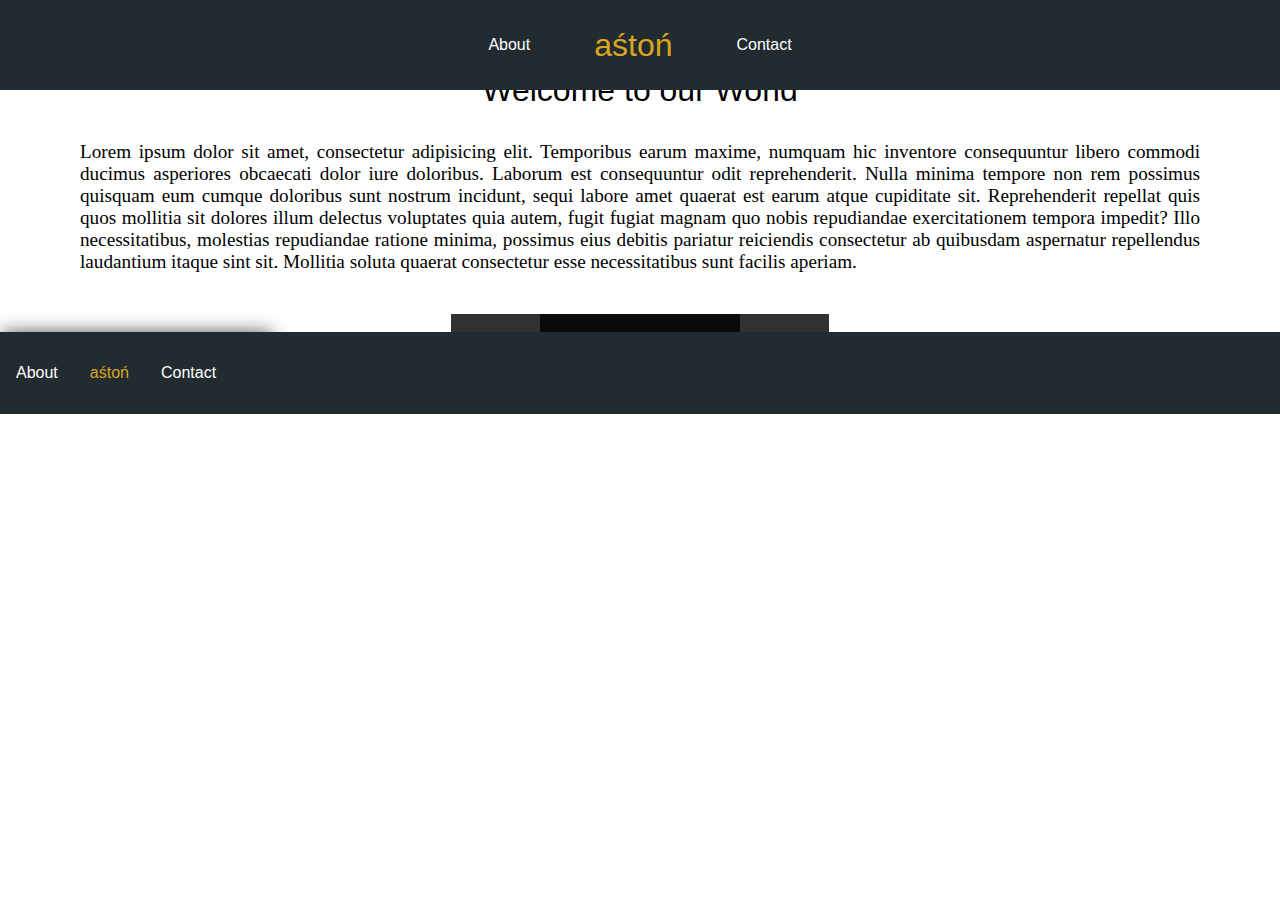
<file: html/index.html>
<!DOCTYPE html>
<html lang="en">

<head>
    <meta charset="UTF-8">
    <meta name="viewport" content="width=device-width, initial-scale=1.0">
    <meta http-equiv="X-UA-Compatible" content="ie=edge">
    <title>Home</title>
    <link rel="stylesheet" href="../style/style.css">
</head>

<body>

    <header>

        <a style="padding:2rem;font:1em avenir, sans-serif;" href="./about.html"><p>About</p></a>
        <p style="padding:2rem;font:2em cursive,sans-serif;color:goldenrod">aśtoń</p>
        <a style="padding:2rem;font:1em avenir, sans-serif;" href="./contact.html"><p>Contact</p></a>

    </header>
    <div class="bgImg1">
        <div class="caption">
            <span class="border">
                Aśton Martìn
            </span>

        </div>
        <div style="position:absolute;top:90%;text-align:center;width:100%">
            <img style="height:70px;width:70px;margin:auto" src="../style/images/gifs/scroll.gif" alt="">
        </div>

    </div>
    <div style="background-color:white;padding:2.5rem 5rem;color:black;text-align:justify">
        <h3 style="text-align:center;font:2em cursive,sans-serif;">Welcome to our World</h3>
        <p style="font:1.2rem avenir">Lorem ipsum dolor sit amet, consectetur adipisicing elit. Temporibus earum maxime,
            numquam hic inventore consequuntur libero commodi ducimus asperiores obcaecati dolor iure doloribus. Laborum
            est consequuntur odit reprehenderit. Nulla minima tempore non rem possimus quisquam eum cumque doloribus sunt
            nostrum incidunt, sequi labore amet quaerat est earum atque cupiditate sit. Reprehenderit repellat quis quos
            mollitia sit dolores illum delectus voluptates quia autem, fugit fugiat magnam quo nobis repudiandae exercitationem
            tempora impedit? Illo necessitatibus, molestias repudiandae ratione minima, possimus eius debitis pariatur reiciendis
            consectetur ab quibusdam aspernatur repellendus laudantium itaque sint sit. Mollitia soluta quaerat consectetur
            esse necessitatibus sunt facilis aperiam.
        </p>
    </div>
    <div class="bgImg2">

        <div class="caption">
            <span class="border">
                Our Manufactures
            </span>
        </div>
        <div style="position:absolute;top:90%;text-align:center;width:100%">
                <img style="height:70px;width:70px;margin:auto" src="../style/images/gifs/scroll.gif" alt="">
        </div>
    </div>

    <div class="bgImg3">
        <div style="top:23%" class="caption">
            <span class="border">
                VX-1039
            </span>
        </div>
        <div class="model">
            <h3 style="font:2em cursive,sans-serif;color:goldenrod;margin:0;padding:1rem;">Specs</h3>
            <span style="color:white;text-align:justify;" class="">
                Lorem ipsum dolor sit amet consectetur adipisicing elit. Atque ratione, harum, blanditiis et accusantium repellendus aut
                voluptates libero dicta explicabo porro repudiandae doloribus maiores. Nihil quas minima, ab quidem reprehenderit
                dolorem assumenda nulla quisquam tenetur. Hic aliquam minus sunt, inventore corporis, quae earum dignissimos
                esse distinctio consectetur error nemo delectus ex praesentium autem et, cum nisi nihil sapiente nesciunt
                molestias. Expedita id dignissimos voluptatem, quo maxime numquam consectetur facilis a, voluptatibus natus
                ipsum laborum asperiores beatae aspernatur iusto amet accusantium odio nobis! Vitae quaerat ea doloremque
                aperiam amet fugit deleniti. Explicabo vel impedit voluptatum modi ratione doloribus magni necessitatibus
                mollitia!
            </span>
        </div>
    </div>

    <footer class="footer">
        <a style="padding:1rem;font:1em avenir, sans-serif;" href="./about.html">About</a>
        <a href="./index.html"><p style="padding:1rem;font:1em cursive,sans-serif;color:goldenrod">aśtoń</p></a>
        <a style="padding:1rem;font:1em avenir, sans-serif;" href="./contact.html">Contact</a>
    </footer>
</body>

</html>
</file>
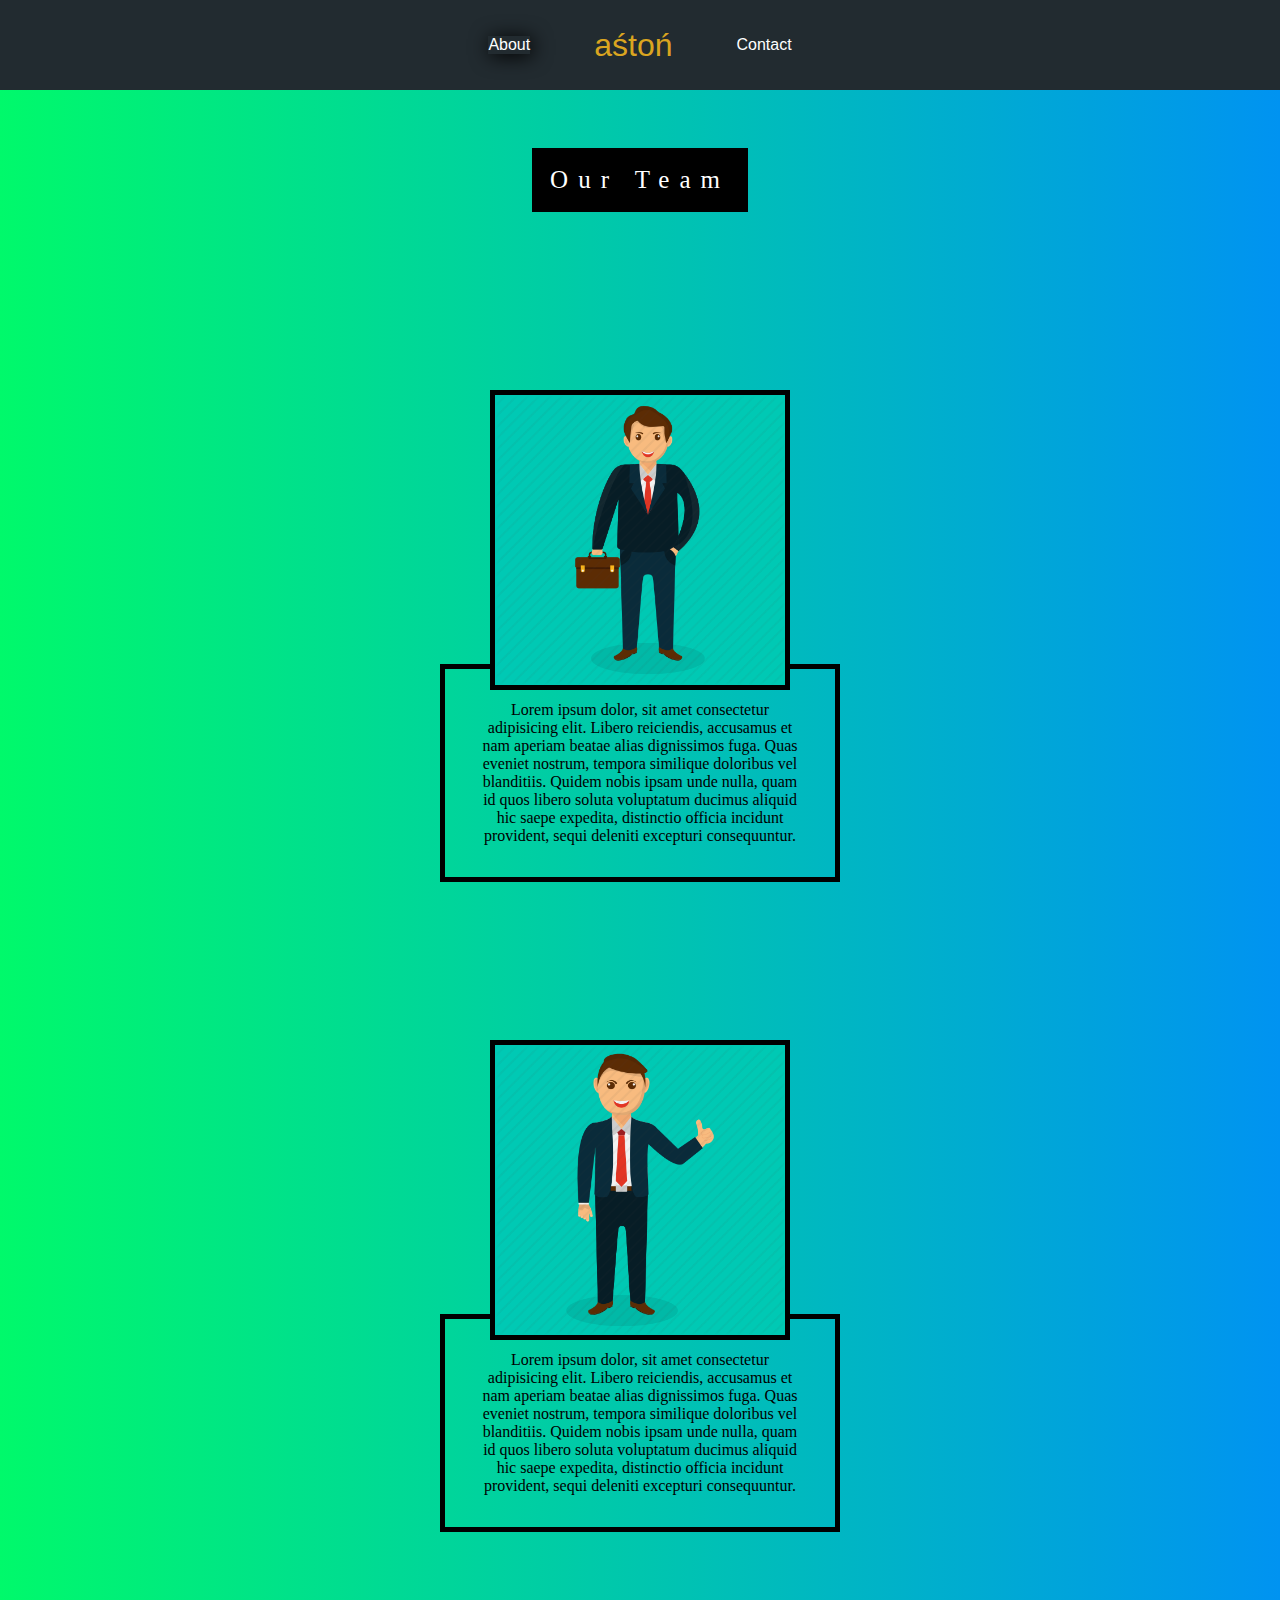
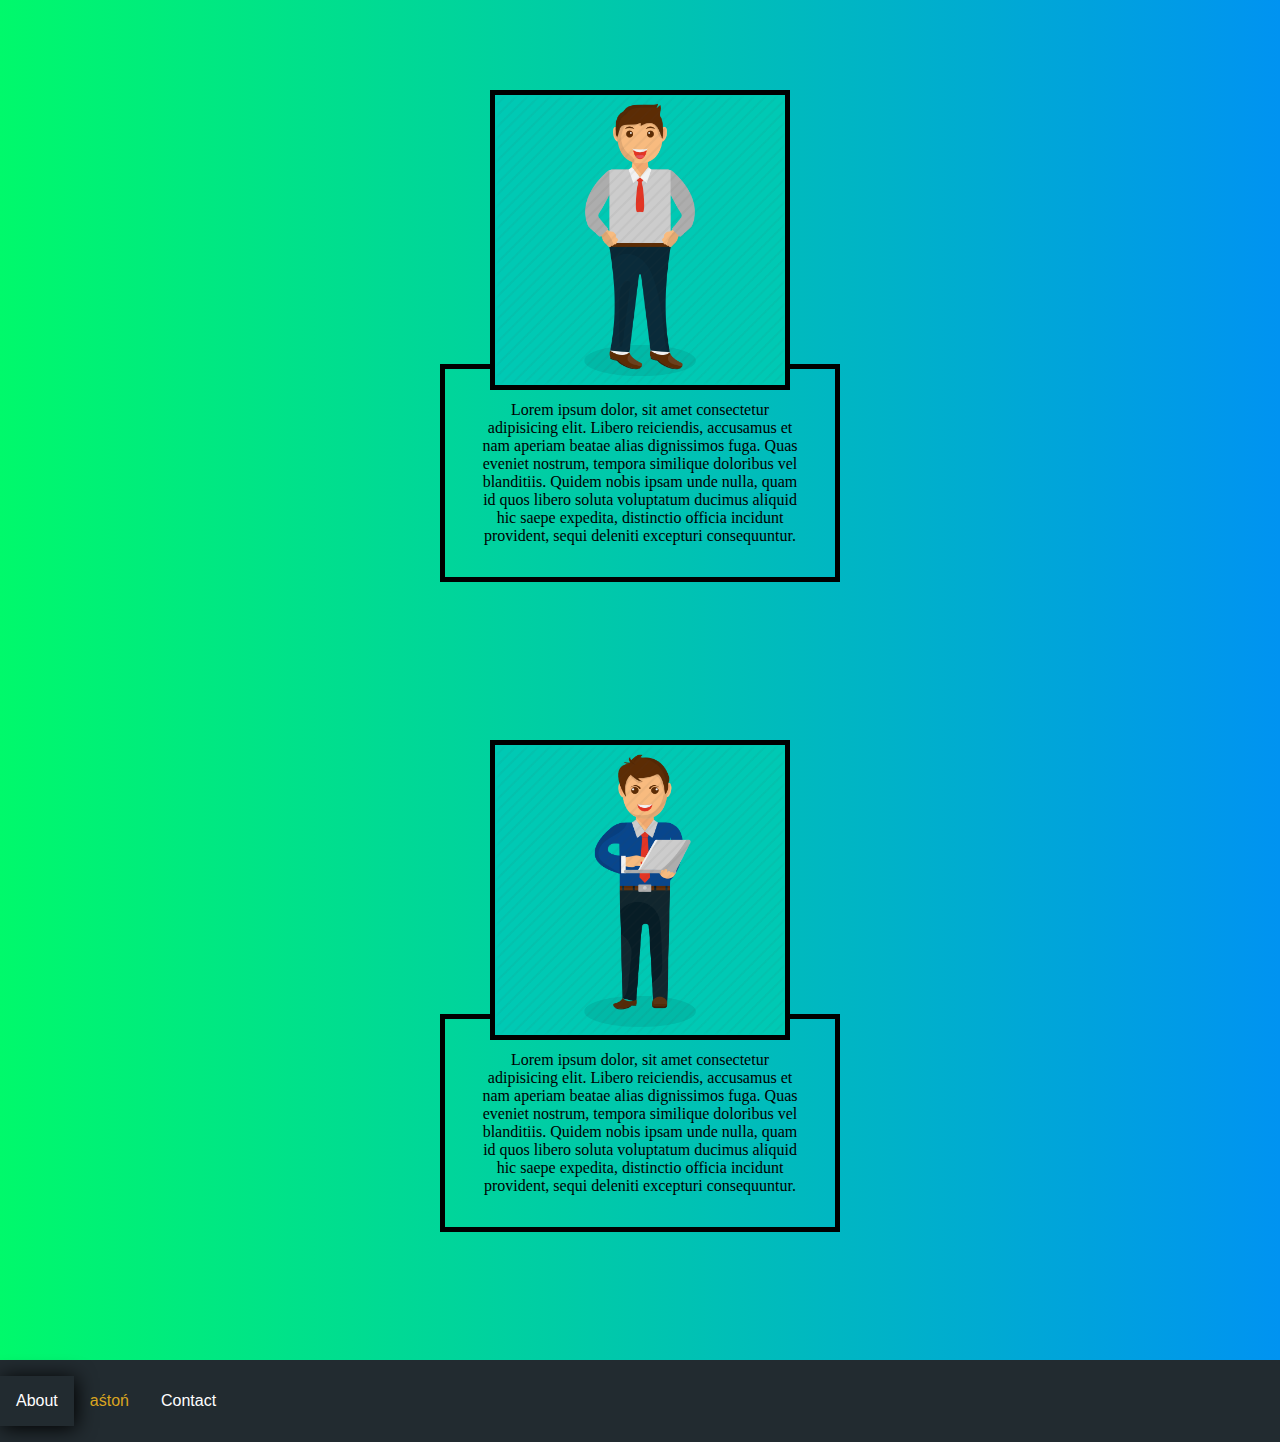
<file: html/about.html>
<!DOCTYPE html>
<html lang="en">

<head>
    <meta charset="UTF-8">
    <meta name="viewport" content="width=device-width, initial-scale=1.0">
    <meta http-equiv="X-UA-Compatible" content="ie=edge">
    <title>About</title>
    <link rel="stylesheet" href="../style/style.css">
</head>

<body>
    <header>

        <a  style="padding:2rem;font:1em avenir, sans-serif;" href="./about.html"><p class="active">About</p></a>
        <a href="./index.html"><p style="padding:2rem;font:2em cursive,sans-serif;color:goldenrod">aśtoń</p></a>
        <a style="padding:2rem;font:1em avenir, sans-serif;" href="./contact.html"><p>Contact</p></a>

    </header>
    <div class="bgImg4">
        <div class="caption">
            <span class="border">
                About Us
            </span>
        </div>
        <div style="position:absolute;top:90%;text-align:center;width:100%">
                <img style="height:70px;width:70px;margin:auto" src="../style/images/gifs/scroll.gif" alt="">
         </div>
    </div>
    
    <div style="text-align:center;background: linear-gradient(to right, rgb(0, 249, 107), rgb(0, 147, 241));min-height: 100%">

        <div style="" class="caption sticky">
            <span style="display:inline-block;" class="border">
                Our Team
            </span>
        </div>

        <div style="padding-bottom:10%;" class="aboutBox">
            <img class="setImage" src="../style/images/team/per1.png" alt="" width="300">
            <div class="setInfo">
                Lorem ipsum dolor, sit amet consectetur adipisicing elit. Libero reiciendis, accusamus et nam aperiam beatae alias dignissimos
                fuga. Quas eveniet nostrum, tempora similique doloribus vel blanditiis. Quidem nobis ipsam unde nulla, quam
                id quos libero soluta voluptatum ducimus aliquid hic saepe expedita, distinctio officia incidunt provident,
                sequi deleniti excepturi consequuntur.
            </div>
        </div>
        <div style="padding-bottom:10%;" class="aboutBox">
            <img class="setImage" src="../style/images/team/per2.png" alt="" width="300">
            <div class="setInfo">
                Lorem ipsum dolor, sit amet consectetur adipisicing elit. Libero reiciendis, accusamus et nam aperiam beatae alias dignissimos
                fuga. Quas eveniet nostrum, tempora similique doloribus vel blanditiis. Quidem nobis ipsam unde nulla, quam
                id quos libero soluta voluptatum ducimus aliquid hic saepe expedita, distinctio officia incidunt provident,
                sequi deleniti excepturi consequuntur.
            </div>
        </div>
        <div style="padding-bottom:10%;" class="aboutBox">
            <img class="setImage" src="../style/images/team/per3.png" alt="" width="300">
            <div class="setInfo">
                Lorem ipsum dolor, sit amet consectetur adipisicing elit. Libero reiciendis, accusamus et nam aperiam beatae alias dignissimos
                fuga. Quas eveniet nostrum, tempora similique doloribus vel blanditiis. Quidem nobis ipsam unde nulla, quam
                id quos libero soluta voluptatum ducimus aliquid hic saepe expedita, distinctio officia incidunt provident,
                sequi deleniti excepturi consequuntur.
            </div>
        </div>
        <div style="padding-bottom:10%;" class="aboutBox">
            <img class="setImage" src="../style/images/team/per4.png" alt="" width="300">
            <div class="setInfo">
                Lorem ipsum dolor, sit amet consectetur adipisicing elit. Libero reiciendis, accusamus et nam aperiam beatae alias dignissimos
                fuga. Quas eveniet nostrum, tempora similique doloribus vel blanditiis. Quidem nobis ipsam unde nulla, quam
                id quos libero soluta voluptatum ducimus aliquid hic saepe expedita, distinctio officia incidunt provident,
                sequi deleniti excepturi consequuntur.
            </div>
        </div>

    </div>
    <footer style="height:auto" class="footer">

        <a  class="active" style="padding:1rem;font:1em avenir, sans-serif;" href="./about.html">About</a>
        <a href="./index.html"><p style="padding:1rem;font:1em cursive,sans-serif;color:goldenrod">aśtoń</p></a>
        <a style="padding:1rem;font:1em avenir, sans-serif;" href="./contact.html">Contact</a>


    </footer>




</body>

</html>
</file>
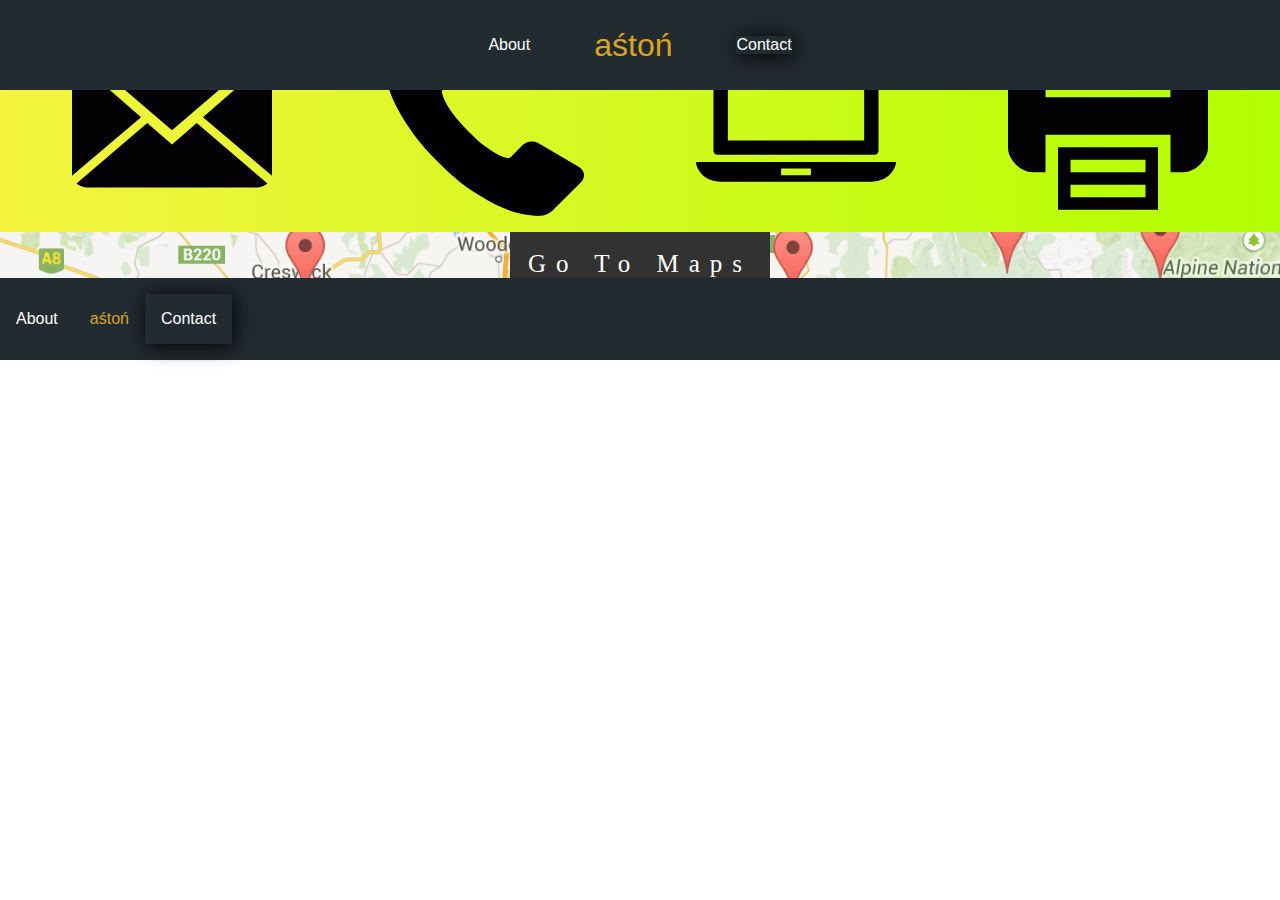
<file: html/contact.html>
<!DOCTYPE html>
<html lang="en">

<head>
    <meta charset="UTF-8">
    <meta name="viewport" content="width=device-width, initial-scale=1.0">
    <meta http-equiv="X-UA-Compatible" content="ie=edge">
    <title>Contact</title>
    <link rel="stylesheet" href="../style/style.css">
</head>

<body>
    <header>

        <a style="padding:2rem;font:1em avenir, sans-serif;" href="./about.html">
            <p>About</p>
        </a>
        <a href="./index.html">
            <p style="padding:2rem;font:2em cursive,sans-serif;color:goldenrod">aśtoń</p>
        </a>
        <a style="padding:2rem;font:1em avenir, sans-serif;" href="./contact.html">
            <p class="active">Contact</p>
        </a>

    </header>
    <div class="bgImg6">
        <div class="caption">
            <span class="border">
                Contact US
            </span>
        </div>
        <div style="position:absolute;top:90%;text-align:center;width:100%">
            <img style="height:70px;width:70px;margin:auto" src="../style/images/gifs/scroll.gif" alt="">
        </div>
    </div>
    <div class="contactList">
        <div class="setContactBox">
            <div class="setFlip" >

                <div class="side">
                    <img class="animate" src="../style/images/contact/mail.svg" alt="mail" width="200">
                </div>
                <div class="side back">
                    <span style="width:200px;max-height:200px;position:absolute;left:0;top:39%;overflow:auto;">
                        Lorem, ipsum dolor sit amet consectetur adipisicing elit. Dolorem, repudiandae?
                    </span>
                </div>

            </div>
        </div>
        <div class="setContactBox">
            <div class="setFlip">

                <div class="side">
                    <img class="animate" src="../style/images/contact/phone.svg" alt="phone" width="200">
                </div>
                <div style="text-align: center" class="side back">
                    <span style="width:200px;max-height:200px;position:absolute;left:0;top:39%;overflow:auto;">
                        Lorem, ipsum dolor sit amet consectetur adipisicing elit. Dolorem, repudiandae?
                    </span>
                </div> 

            </div>
        </div>
        <div class="setContactBox">
            <div class="setFlip">

                <div class="side">
                    <img class="animate" src="../style/images/contact/computer.svg" alt="computer" width="200">
                </div>
                <div class="side back">
                    <span style="width:200px;max-height:200px;position:absolute;left:0;top:39%;overflow:auto;">
                        Lorem, ipsum dolor sit amet consectetur adipisicing elit. Dolorem, repudiandae?
                    </span>
                </div>

            </div>
        </div>
        <div class="setContactBox">
            <div class="setFlip">

                <div class="side">
                    <img class="animate" src="../style/images/contact/fax.svg" alt="fax" width="200">
                </div>
                <div class="side back">
                    <span style="width:200px;max-height:200px;position:absolute;left:0;top:39%;overflow:auto;">
                        Lorem, ipsum dolor sit amet consectetur adipisicing elit. Dolorem, repudiandae?
                    </span>
                </div>

            </div>
        </div>
    </div>



    <div class="maps">
        <div style="position:sticky;padding-top: 18px;" class="caption">
            <span class="border">
                Go To Maps
            </span>
        </div>

    </div>
    <footer class="footer">
        <a style="padding:1rem;font:1em avenir, sans-serif;" href="./about.html">About</a>
        <a href="./index.html">
            <p style="padding:1rem;font:1em cursive,sans-serif;color:goldenrod">aśtoń</p>
        </a>
        <a class="active" style="padding:1rem;font:1em avenir, sans-serif;" href="./contact.html">Contact</a>
    </footer>
</body>

</html>
</file>
<file: style/style.css>
*{
    box-sizing:border-box;
}
body,html{
    margin:0;
<<<<<<< Updated upstream
=======
    padding:0;
>>>>>>> Stashed changes
    height:100%;
}

header{
    display:flex;
    justify-content: center;
    align-items: center;
    height:10vh;
    color:#ffffff;
    background-color: #222b30;
    position:fixed;
    z-index:1001;
    width:100%;
    
}
a
{
    text-decoration: none;
    color:white;
}
a:hover{
    color:goldenrod;
}
.active{
   
    box-shadow: 2px 2px 20px black;
}
.bgImg1,.bgImg2,.bgImg3,.bgImg4,.bgImg5,.bgImg6,.maps{
    position: relative;
    opacity: 0.8;
    background-size: cover;
    background-attachment: fixed;
    background-position: center;
    background-repeat: no-repeat;
}
.bgImg2{
    background-image: url("./images/cars/car2.jpg");
    height: 100%;
}
.bgImg1{
    background-image: url("./images/cars/car1.jpg");
    height: 100%;
}
.bgImg3{
    background-image: url("./images/cars/car3.jpg");
    height: 100%;
    
}
.bgImg4{
    background-image: url("./images/cars/car4.jpg");
    height: 100%;
    
}
.bgImg5{
    background:linear-gradient(to right, rgb(0, 249, 107), rgb(0, 147, 241));
    
    
}

.bgImg6{
    background:linear-gradient(to right, rgb(245, 244, 64), rgb(177, 255, 0));
    height: 100%;
   opacity:1;
}

  @keyframes move{
    0%{
      background-color:grey;
    }
    50%{
      background-color:gray;
    }
    100%{
        background-color:black;
    }
  }
.caption{
    position: absolute;
    left: 0;
    top: 50%;
    width: 100%;
    text-align: center;
    color: #000;
    animation:scaleUp 0.5s ease-out 1;
}
.border
{
    background-color: #000;
    color: #fff;
    padding: 18px;
    font-size: 25px;
    letter-spacing: 10px;
}
.model{
    position: absolute;
    top: 30%;
    bottom: 10%;
    left: 0;
    width: 30vh;
    padding: 1rem 2rem;
    background-color: #000;
    box-shadow: 2px 2px 20px black;
    overflow: auto;
}
.contactList{
    background:linear-gradient(to right, rgb(245, 244, 64), rgb(177, 255, 0));
    padding: 1rem 1rem 1rem 1rem;
    min-height:232px;
    display:flex;
    flex-wrap:wrap;
    justify-content: space-around;
}
.setContactBox{
    float: left;
    perspective: 600px;
    cursor: pointer;
    height:200px;
    position: relative;
    min-width: 200px;
    animation:scaleUp 2s linear;
}



.setFlip{
  height: 100%;
  position: absolute;
  top:0%;
  display:flex;
  flex-wrap:wrap;
   align-items: center;
  transform-style: preserve-3d;
  transition: all 1s ease-in-out;
  width: 100%;
}
.setFlip:hover {
    transform: rotateY(180deg);
  }
.maps{
   clear:both;
   background-image: url("../style/images/maps/map1.png");
   min-height:100%;
}
.footer{
   
    display:flex;
    justify-content: flex-start;
    align-items: center;
    top:95%;
    color:#ffffff;
    background-color: #222b30;
    position:sticky;
    z-index:1001;
    width:100%;
}
@media(max-width:600px){
    .maps{
        background-size:contain;
        min-height:100%;
    }
}

.caption.sticky {
    display: flex;
    align-items: center;
    justify-content: center;
    position: sticky;
    top: -5.7%;
    z-index: 100;
    height: 40vh;
}

.setImage{
    position:relative;
    top:30px; 
    background-color:rgb(0, 201,180,1);
    border:5px solid black;
}
.setInfo{
    width:400px;
    margin:auto;
    border:5px solid black;
    padding:2em;
    
}
.setFlip .side{
  backface-visibility: hidden;
  border-radius: 6px;
  height: 100%;
  position: absolute;
  width: 100%;
}
.setFlip .back{
    background: lightsteelblue;
    position: relative;
    border:3px solid black;
    color: black;
    text-align: center;
    transform: rotateY(180deg);
}
@keyframes scaleUp{

    0%{
        transform:scale(0.5);
    }
    100%{
        transform:scale(1);
    }
}
</file>
